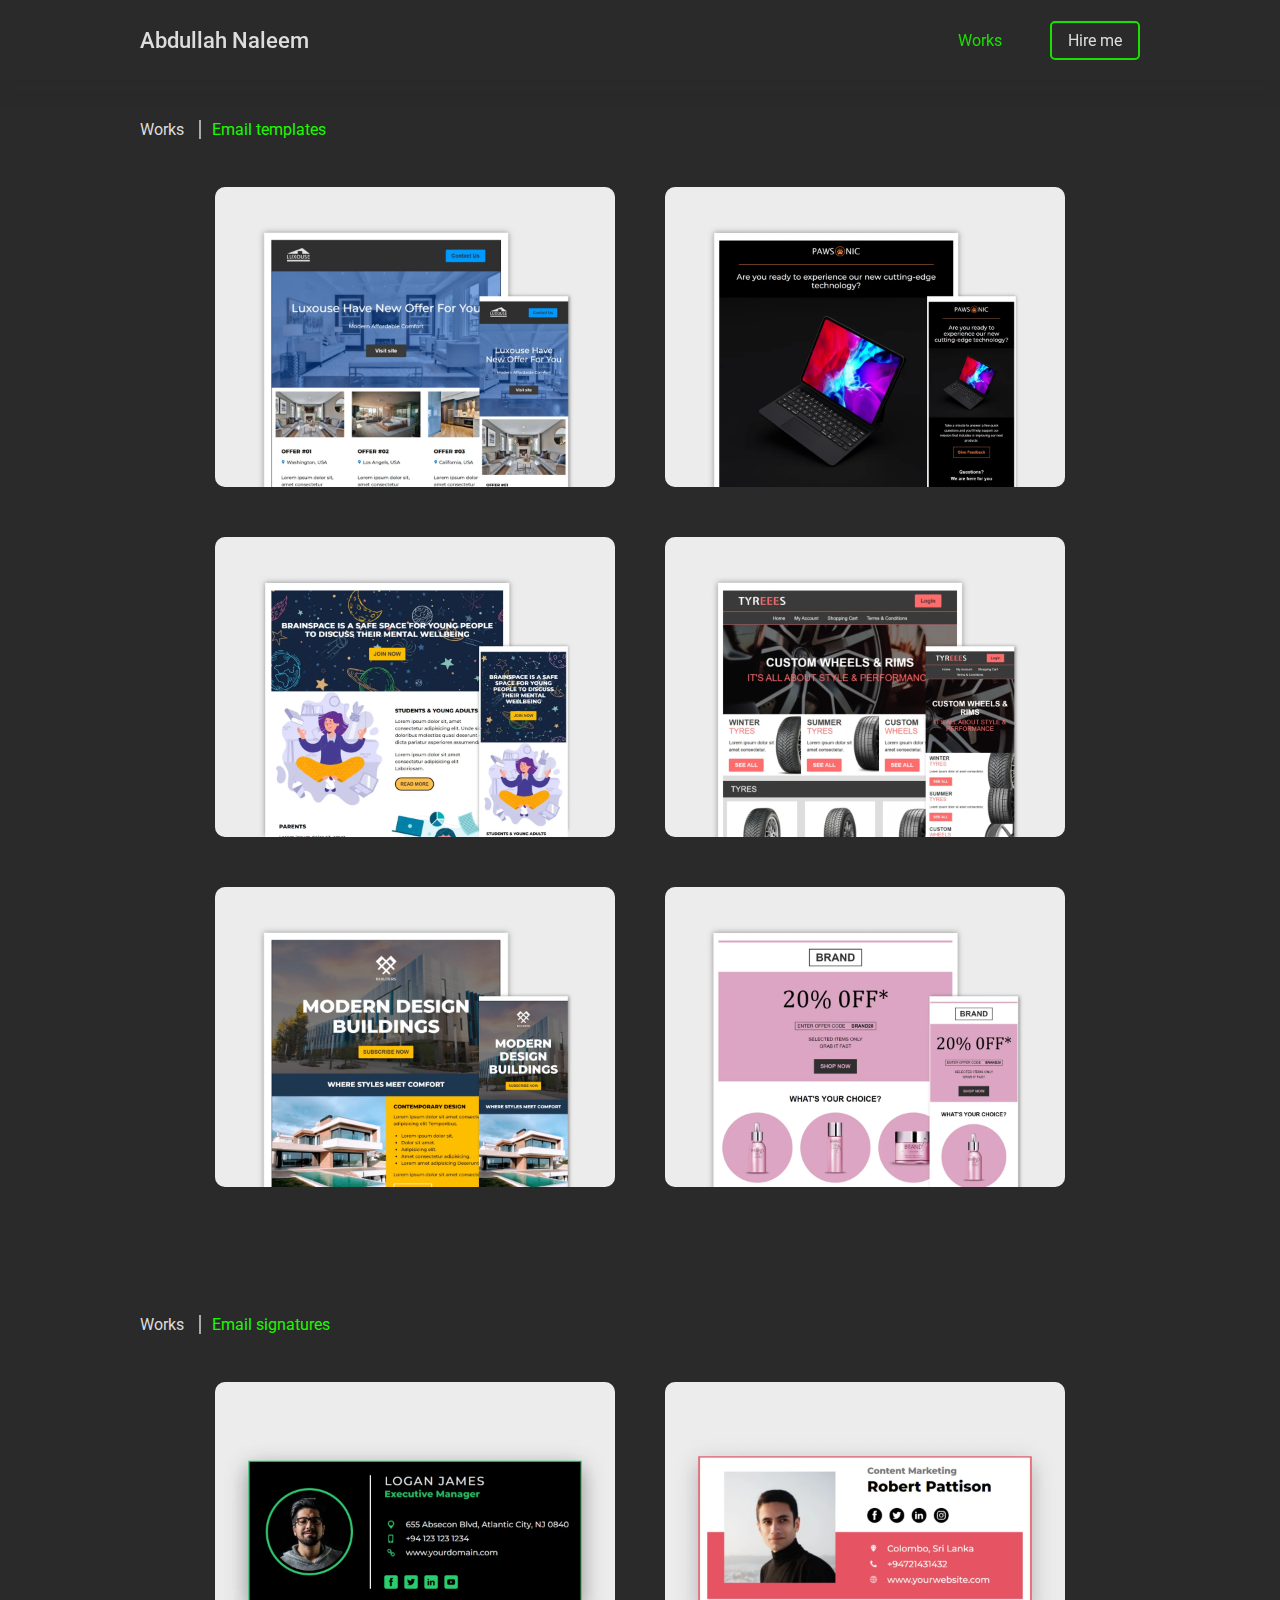
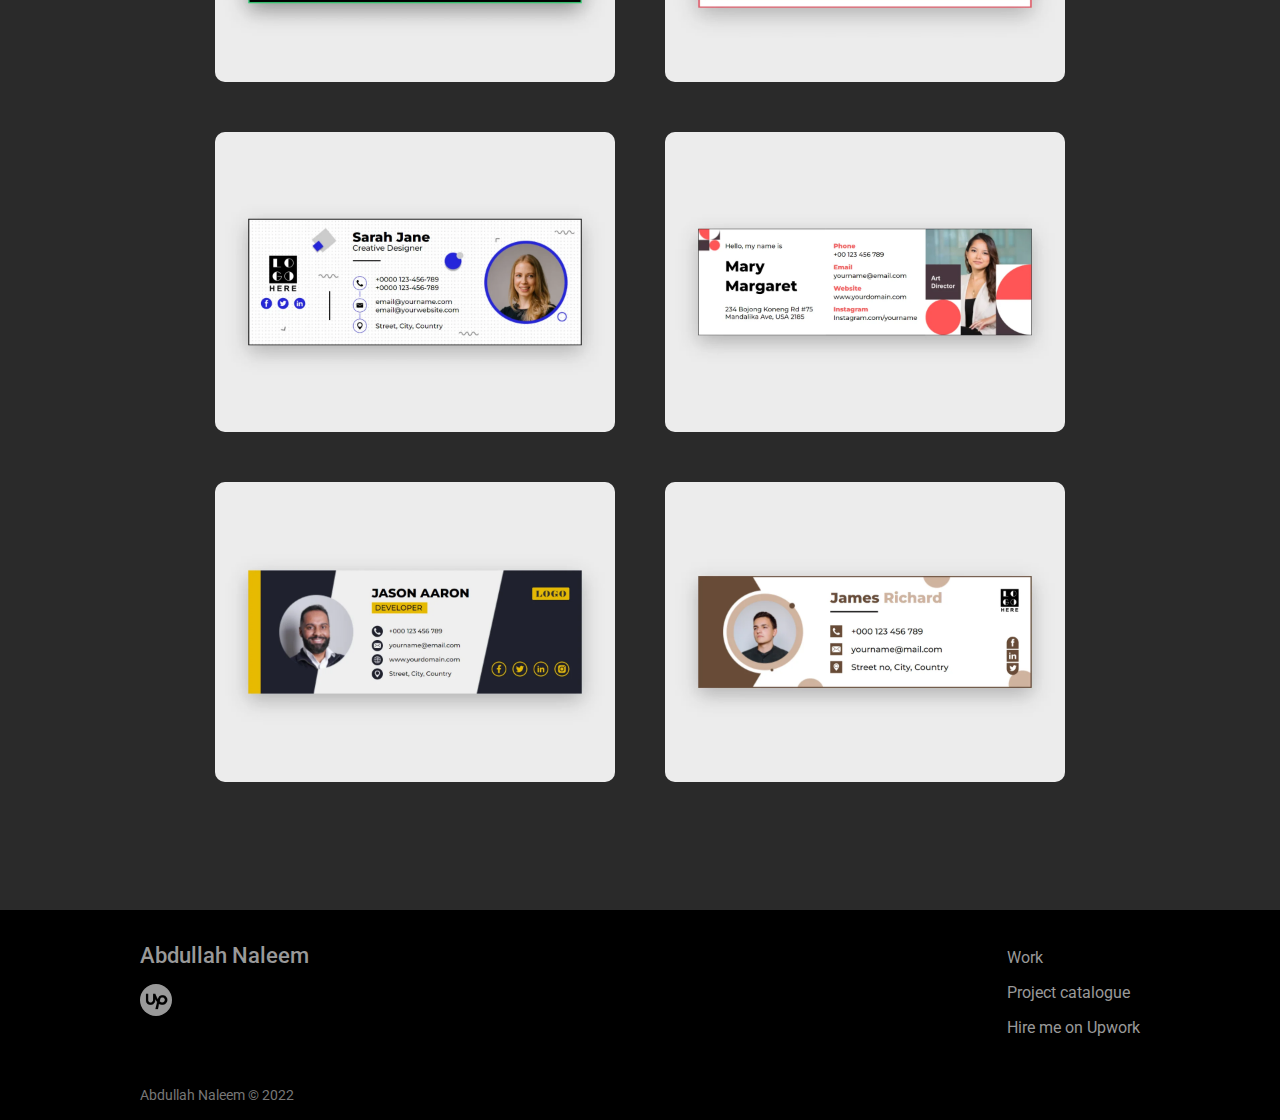
<file: works.html>
<!DOCTYPE html>
<html lang="en">

<head>
  <meta charset="UTF-8">
  <meta http-equiv="X-UA-Compatible" content="IE=edge">
  <meta name="viewport" content="width=device-width, initial-scale=1.0">
  <meta name="description"
    content="Abdullah Naleem is an email developer, who build responsive email templates with high conversion rates">
  <link rel="preconnect" href="https://fonts.googleapis.com">
  <link rel="preconnect" href="https://fonts.gstatic.com" crossorigin>
  <link rel="stylesheet" href="https://fonts.googleapis.com/css2?family=Red+Hat+Display:wght@500;700;900&display=swap">
  <link href="https://fonts.googleapis.com/css2?family=Roboto:wght@100;400;500;900&display=swap" rel="stylesheet">
  <link
    href="https://fonts.googleapis.com/css2?family=Montserrat:wght@100;400;700&family=Roboto:wght@100;400;900&display=swap"
    rel="stylesheet">

  <link rel="apple-touch-icon" sizes="180x180" href="images/apple-touch-icon.png">
  <link rel="icon" type="image/png" sizes="32x32" href="images/favicon-32x32.png">
  <link rel="icon" type="image/png" sizes="16x16" href="images/favicon-16x16.png">
  <link rel="manifest" href="images/site.webmanifest">

  <link rel="stylesheet" href="https://cdnjs.cloudflare.com/ajax/libs/font-awesome/4.7.0/css/font-awesome.min.css">


  <link href="styles/styles.css" rel="stylesheet">
  <link href="styles/works.css" rel="stylesheet">

  <script src="scripts/script.js" type="text/javascript" defer></script>

  <title>Abdullah Naleem - Works</title>
</head>

<body>
  <header class="header">
    <div class="header-wrapper">
      <div class="logo-name">
        <a class="nav__link nav__link--home" href="index.html">
          <span class="fancy-text">Abdullah</span>
          <span class="fancy-text">Naleem</span>
        </a>
      </div>
      <a class="mobile-menu">
        <span class="bar"></span>
        <span class="bar"></span>
        <span class="bar"></span>
      </a>
      <nav class="nav">
        <ul class="nav__list">
          <li class="nav__item">
            <a class="nav__link nav__link--work" href="works.html" style="color: #1adf00;">Works</a>
          </li>
          <li class="nav__item">
            <a class="nav__link btn--hire-me" href="https://www.upwork.com/freelancers/~01f6a1390c03d0541c">Hire me
              <span class="hide-upwork">on Upwork</span></a>
          </li>
        </ul>
      </nav>
    </div>
  </header>

  <main class="main-works">
    <div class="works-wrapper">
      <h1 class="title-works">Works <span class="title-email">Email templates</span></h1>
      <div class="works-frame">
        <div class="works-preview" data-tilt data-tilt-glare data-tilt-max-glare="0.3">
          <a class="work-preview-link" href="#" id="luxouse">
            <img class="img-preview" src="./images/luxouse-preview.webp" alt="luxouse_email_template" loading="lazy">
            <div class="img-overlay">
              <h2 class="img-title">luxouse</h2>
            </div>
          </a>
        </div>
        <div class="works-preview" data-tilt data-tilt-glare data-tilt-max-glare="0.3">
          <a class="work-preview-link" href="#" id="pawsonic">
            <img class="img-preview" src="./images/pawsonic-preview.webp" alt="pawsonic_email_template" loading="lazy">
            <div class="img-overlay">
              <h2 class="img-title">pawsonic</h2>
            </div>
          </a>
        </div>
        <div class="works-preview" data-tilt data-tilt-glare data-tilt-max-glare="0.3">
          <a class="work-preview-link" href="#" id="brainspace">
            <img class="img-preview" src="./images/brainspace-preview.webp" alt="brainspace_email_template"
              loading="lazy">
            <div class="img-overlay">
              <h2 class="img-title">Brainspace</h2>
            </div>
          </a>
        </div>
        <div class="works-preview" data-tilt data-tilt-glare data-tilt-max-glare="0.3">
          <a class="work-preview-link" href="#" id="tyreees">
            <img class="img-preview" src="./images/tyreees-preview.webp" alt="tyreees_email_template" loading="lazy">
            <div class="img-overlay">
              <h2 class="img-title">Tyreees</h2>
            </div>
          </a>
        </div>
        <div class="works-preview" data-tilt data-tilt-glare data-tilt-max-glare="0.3">
          <a class="work-preview-link" href="#" id="builders">
            <img class="img-preview" src="./images/builders-preview.webp" alt="builders_email_template" loading="lazy">
            <div class="img-overlay">
              <h2 class="img-title">Builders</h2>
            </div>
          </a>
        </div>
        <div class="works-preview" data-tilt data-tilt-glare data-tilt-max-glare="0.3">
          <a class="work-preview-link" href="#" id="brand">
            <img class="img-preview" src="./images/brand-preview.webp" alt="brand_email_template" loading="lazy">
            <div class="img-overlay">
              <h2 class="img-title">Brand</h2>
            </div>
          </a>
        </div>
      </div>
    </div>
      
    <div class="works-wrapper">
      <h1 class="title-works">Works <span class="title-email">Email signatures</span></h1>
      <div class="works-frame">
        <div class="works-preview" data-tilt data-tilt-glare data-tilt-max-glare="0.3">
          <img class="img-preview" src="./images/logan_james_es_preview.webp" alt="Logan James email signature" loading="lazy">
        </div>
        <div class="works-preview" data-tilt data-tilt-glare data-tilt-max-glare="0.3">
          <img class="img-preview" src="./images/robert_pattison_es_preview.webp" alt="Robert Pattison email signature" loading="lazy">
        </div>
        <div class="works-preview" data-tilt data-tilt-glare data-tilt-max-glare="0.3">
          <img class="img-preview" src="./images/sarah_jane_es_preview.webp" alt="Sarah Jane email signature" loading="lazy">
        </div>
        <div class="works-preview" data-tilt data-tilt-glare data-tilt-max-glare="0.3">
          <img class="img-preview" src="./images/mary_margaret_es_preview.webp" alt="Mary Margaret email signature" loading="lazy">
        </div>
        <div class="works-preview" data-tilt data-tilt-glare data-tilt-max-glare="0.3">
          <img class="img-preview" src="./images/jason_aaron_es_preview.webp" alt="Jason Aaron email signature" loading="lazy">
        </div>
        <div class="works-preview" data-tilt data-tilt-glare data-tilt-max-glare="0.3">
          <img class="img-preview" src="./images/james_richard_es_preview.webp" alt="James Richard email signature" loading="lazy">
        </div>
      </div>
    </div>
      
      <div class="works-view-modal">
        <span class="close-view">&times;</span>
        <div class="frame-wrapper">
          <h3 class="frame-title">Brainspace email template</h3>
          <div class="screen-view">
            <a class="screen-view-link desktop-link active-view" href="#">
              <i class="fa fa-desktop" style="font-size:24px;"></i>
            </a>
            <span class="separator"></span>
            <a class="screen-view-link mobile-link" href="#">
              <i class="fa fa-mobile" style="font-size:36px;"></i>
            </a>
          </div>
          <div class="iframe-outer-view">
            <iframe class="iframe desktop" src="brainspace_email_template.html" title="brainspace" loading="lazy"
              frameborder="0"></iframe>
          </div>
        </div>
      </div>
    </div>
  </main>

  <footer class="footer">
    <div class="footer-wrapper">
      <div class="footer-nav">
        <ul class="footer-nav-left">
          <li class="footer-nav-list logo-name">
            <a class="footer-link nav__link--home" href="index.html">
              Abdullah Naleem
            </a>

          </li>
          <li class="footer-nav-list">
            <a class="footer-link upwork-link" href="https://www.upwork.com/freelancers/~01f6a1390c03d0541c">
              <img src="./images/upwork_icon.png" alt="Upwork" width="32" style="display: block;">
            </a>
          </li>

        </ul>
        <ul class="footer-nav-right">
          <li class="footer-nav-list">
            <a class="footer-link" href="works.html">Work</a>
          </li>
          <li class="footer-nav-list">
            <a class="footer-link"
              href="https://www.upwork.com/services/product/marketing-a-responsive-html-email-template-or-newsletter-1584959982490038272?ref=fl_profile">Project
              catalogue</a>
          </li>
          <li class="footer-nav-list">
            <a class="footer-link" href="https://www.upwork.com/freelancers/~01f6a1390c03d0541c">Hire me on Upwork</a>
          </li>


        </ul>
      </div>
      <span class="copy-text">
        Abdullah Naleem &copy; 2022
      </span>
    </div>
  </footer>

  <script type="text/javascript" src="scripts/vanilla-tilt.js"></script>
</body>

</html>
</file>
<file: styles/styles.css>
* {
  margin: 0;
  padding: 0;
  box-sizing: border-box;
}

body {
  background-color: #2a2a2a;
  color: #ddd;
  font-family: 'Roboto', 'Red Hat Display', sans-serif;
  width: 100%;
  min-height: 100vh;
  overflow-x: hidden;
  position: relative;
}

.nav__list {
  list-style: none;
}

.nav__link {
  text-decoration: none;
  color: #ddd;
}

/* || header */

.logo-name {
  font-weight: 500;
  font-size: 1.4rem;
  margin-right: auto;
}

.header {
  background-color: #2a2a2a;
  position: fixed;
  top: 0;
  left: 0;
  z-index: 9;
  width: 100%;
}

.header-wrapper {
  margin-inline: auto;
  padding-block: 1rem;
  width: min(100% - 2rem, 1000px);
  display: flex;
  align-items: center;
  position: relative;
}

.mobile-menu {
  position: absolute;
  top: 1.85rem;
  right: 0;
  width: 30px;
  height: 20px;
  display: none;
  flex-direction: column;
  align-items: center;
  justify-content: space-between;
}

.mobile-menu:hover {
  cursor: pointer;
}

.mobile-menu .bar {
  width: 100%;
  height: 2px;
  background-color: #ddd;
}

.mobile-menu:hover .bar {
  background-color: #1adf00;
}

.mobile-menu.display-nav .bar {
  background-color: #1adf00;
}

.mobile-menu.display-nav .bar:nth-child(2) {
  opacity: 0;
}

.mobile-menu.display-nav .bar:nth-child(1) {
  transform: translate3d(0, 9px, 0) scale3d(1, 1, 1) rotateZ(45deg);
  transform-style: preserve-3d;
}

.mobile-menu.display-nav .bar:nth-child(3) {
  transform: translate3d(0, -9px, 0) scale3d(1, 1, 1) rotateZ(-45deg);
  transform-style: preserve-3d;
}

.mobile-menu.display-nav .bar:nth-child(odd) {
  transition: all 0.5s ease;
}

.nav__list {
  display: flex;
  align-items: center;
}

.nav__link {
  display: inline-block;
  padding: 0.5em 1em;
}

.nav__link--home {
  padding-left: 0;
}

.nav__link--home:hover .fancy-text {
  color: transparent;
  background-size: 100% 100%;
  transition: all 0.5s ease-in;
}

.fancy-text {
  background-image: linear-gradient(90deg, #1adf00, #1adf00);
  background-repeat: no-repeat;
  background-size: 0% 100%;
  background-clip: text;
  -webkit-background-clip: text;
}

.nav__link--work {
  margin-inline: 2em;
}

.nav__link--work:hover {
  color: #1adf00;
  transition: all 1s ease;
}

.btn--hire-me {
  border: 2px solid #1adf00;
  border-radius: 5px;
  white-space: nowrap;
}

.hide-upwork {
  display: none;
}

.btn--hire-me:hover {
  box-shadow:
    0 0 1px 0px #1adf00,
    0 0 30px 0px #1adf0081,
    inset 0 0 10px 0 #1adf00af;

  transition: all 0.25s ease;

}

.btn--hire-me:hover .hide-upwork {
  display: inline;
  transition: all 1s ease;
}

/* || main */

.main {
  background: url(../images/Abdullah_Naleem_grey.png);
  background-position: bottom right;
  background-repeat: no-repeat;
  background-size: contain;
  width: 100%;
}

.main-wrapper {
  display: flex;
  align-items: center;
  margin-inline: auto;
  width: min(100% - 2rem, 1000px);
  min-height: 100vh;

}

.main-text {
  font-size: 2.5rem;
  font-weight: normal;
}

.main-highlight-text {
  white-space: nowrap;
}

a.main-highlight-text {
  color: #15b700;
  text-decoration: none;
}

.main-highlight-text:hover {
  color: #1adf00;
  transition: all 1s ease;

}


/* || footer */

.footer {
  width: 100%;
  background-color: #000000;
  padding-bottom: 1rem;
}

.footer-wrapper {
  width: min(100% - 4rem, 1000px);
  margin-inline: auto;
  color: #777;
}

.footer-nav {
  display: flex;
  align-items: baseline;
  justify-content: space-between;
  padding-block: 2rem;
}

.footer-nav-list {
  padding-bottom: 1rem;
  list-style: none;
}

.footer-link {
  text-decoration: none;
  color: #999;
}

.footer-link:hover {
  color: #ddd;
}

.upwork-link {
  display: inline-block;
  background-color: #999;
  border-radius: 100%;
}

.upwork-link:hover {
  transform: scale(1.2);
  background-color: #ddd;
}

.copy-text {
  font-size: 0.9rem;
}

@media only screen and (max-width: 700px) {
  .main {
    background-image: url(../images/Abdullah_Naleem_grey_overlay.png);
    background-size: cover;
  }

  .main-text {
    font-size: 1.75rem;
  }
}

@media only screen and (max-width: 600px) {

  .mobile-menu {
    display: flex;
  }

  .header-wrapper,
  .nav__list {
    flex-direction: column;
  }

  .nav__item {
    margin-block: 1em;
  }

  .nav {
    padding-bottom: 2em;
    display: none;
  }

  .nav.display-nav {
    display: flex;
  }
}

@media only screen and (max-width: 420px) {

  .footer-nav {
    flex-direction: column;
  }
}
</file>
<file: styles/works.css>
.header {
  box-shadow: 0 1px 15px 5px #2a2a2a;
}

.main-works {
  margin-inline: auto;
  width: min(100% - 2rem, 1000px);

}

.works-wrapper {
  width: 100%;
  padding-bottom: 80px;
}

.works-wrapper:first-of-type {
  padding-top: 120px;
}

.title-works {
  font-weight: normal;
  font-size: 1rem;
}

.title-email {
  border-left: 2px solid #aaa;
  color: #1df800;
  padding-left: 0.7em;
  margin-left: 0.7em;
}

.works-frame {
  margin-block: 3rem;
  display: flex;
  flex-wrap: wrap;
  align-items: center;
  justify-content: center;
  gap: 50px;
}

.works-preview {
  background-color: #555;
  border-radius: 10px;
  overflow: hidden;
  position: relative;
}

.works-preview,
.img-preview {
  display: block;
  width: min(100%, 400px);
}

.img-title {

  font-weight: normal;
  color: #1df800;
}

.img-overlay {

  background-color: hsla(0, 0%, 0%, 0.7);
  backdrop-filter: blur(2px);
  -webkit-backdrop-filter: blur(2px);
  width: 100%;
  height: 0;
  padding-inline: 2em;
  font-size: 0;
  position: absolute;
  bottom: 0;
  left: 0;

  display: flex;
  align-items: center;
}

.works-preview:hover .img-overlay {

  height: 80px;
  font-size: 1rem;
  transition: all 0.5s ease;
}

.works-view-modal {
  backdrop-filter: blur(30px);
  -webkit-backdrop-filter: blur(30px);
  background-color: hsla(0, 0%, 0%, 0.9);
  position: absolute;
  inset: 0;
  z-index: 99;
  /* display: grid; */
  justify-items: center;
  display: none;
}

.close-view {
  position: absolute;
  top: 2rem;
  right: 2rem;
  font-size: 3rem;
  line-height: 0;
}

.close-view:hover {
  cursor: pointer;
  color: #1df800;
}

.frame-wrapper {
  width: min(100% - 4rem, 650px);
  margin-top: 2rem;

}

.frame-title {
  font-weight: normal;
}

.screen-view {
  margin-top: 2rem;
  text-align: center;
}

.screen-view-link {
  color: #999;
  text-decoration: none;
}

.screen-view-link:hover {
  color: #1df800;
}

.active-view {
  color: #1df800;
}

.desktop-view,
.mobile-view {
  width: 25px;
  background-color: #ddd;
}

.separator {
  display: inline-block;
  border: 1px solid #999;
  height: 35px;
  margin-inline: 1rem;
}

.screen-view-link,
.separator {
  vertical-align: middle;
  display: inline-block;
}

.iframe-outer-view {
  margin-block: 2rem;
}

.iframe-outer-view.mobile {
  background: url(../images/mobile_bg.svg) no-repeat top;
  padding-top: 3rem;
  min-height: 700px;
}

.iframe-outer-view::before {
  content: " ";
  background: url(../images/desktop_bg.svg) no-repeat 20px 15px;
  background-color: #fff;
  outline: 1px solid #ddd;
  height: 40px;
  display: block;
}

.iframe-outer-view.mobile::before {
  display: none;
}

.iframe {
  display: block;
  width: 100%;
  min-height: 150vh;
  margin-inline: auto;
  outline: 1px solid #ddd;
}

.iframe.mobile {
  width: min(100%, 320px);
  min-height: 480px;
}


@media only screen and (max-width: 600px) {
  .iframe.desktop {
    transform-origin: 0 0;
    transform: scale(0.7);
    width: 143%;
  }
}

@media only screen and (max-width: 425px) {
  .iframe.desktop {
    transform-origin: 0 0;
    transform: scale(0.475);
    width: 210%;
  }

  .iframe-outer-view.mobile {
    background: url(../images/mobile_bg.svg) no-repeat top;
    background-size: 280px;
  }

  .iframe.mobile {
    width: min(100%, 285px);
    min-height: 430px;
    transform-origin: 145px 0;
    transform: scale(0.9);
  }

  .frame-wrapper {
    margin-top: 4rem;
    width: calc(100% - 2rem);
  }
}
</file>
